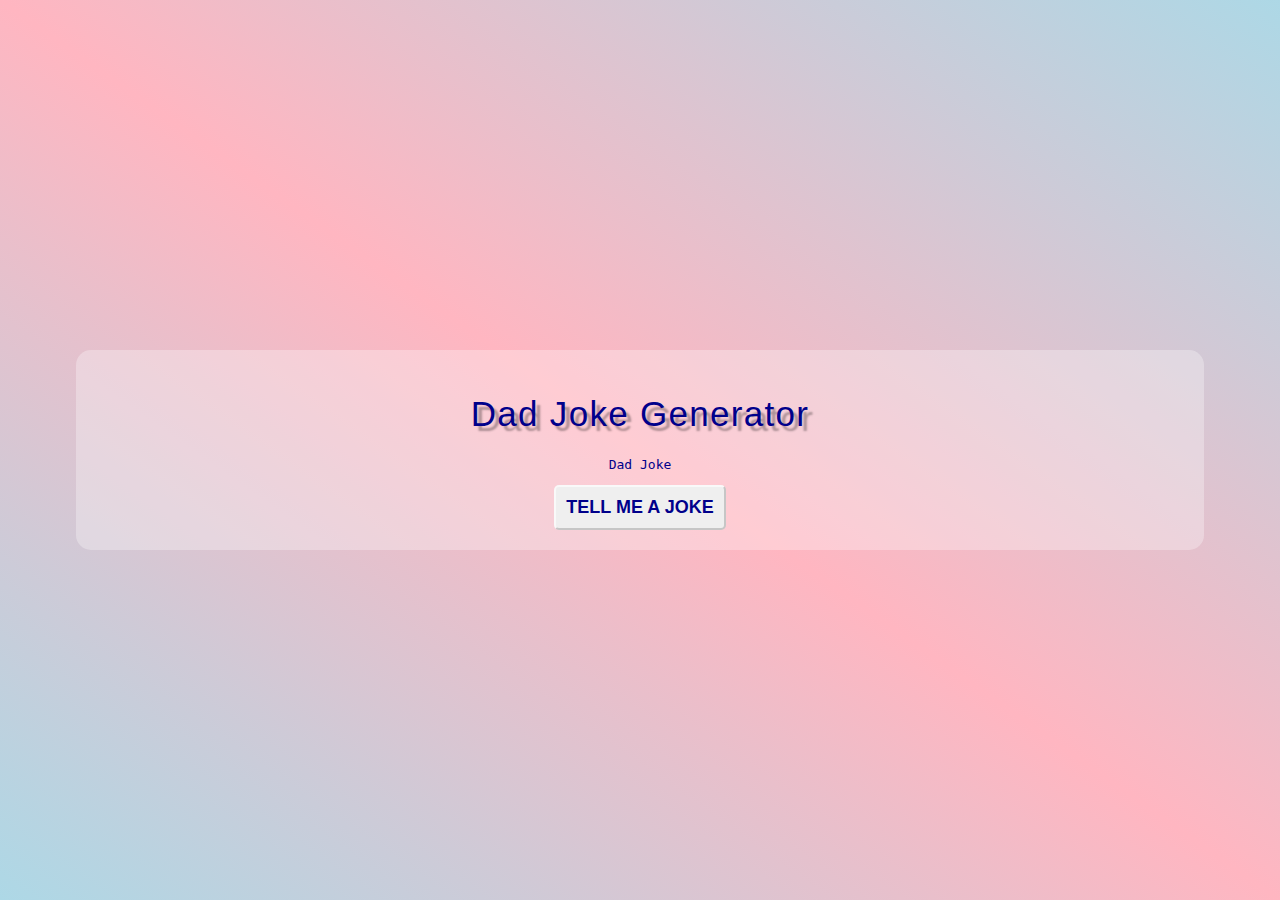
<file: Beginner html, css and js projects/Dad Jokes Generator/index.html>
<!DOCTYPE html>
<html lang="en">
<head>
    <meta charset="UTF-8">
    <meta http-equiv="X-UA-Compatible" content="IE=edge">
    <meta name="viewport" content="width=device-width, initial-scale=1.0">
    <title>Dad Jokes Generator</title>
    <link rel="stylesheet" href="style.css">
</head>
<body>
    <div class="container">
        <h1 class="heading"> Dad Joke Generator</h1>
        <p class="joke" id="joke"> Dad Joke</p>
        <button class="btn" id="btn">Tell me a joke</button>
    </div>
    <script src="index.js"></script>
</body>
</html>
</file>
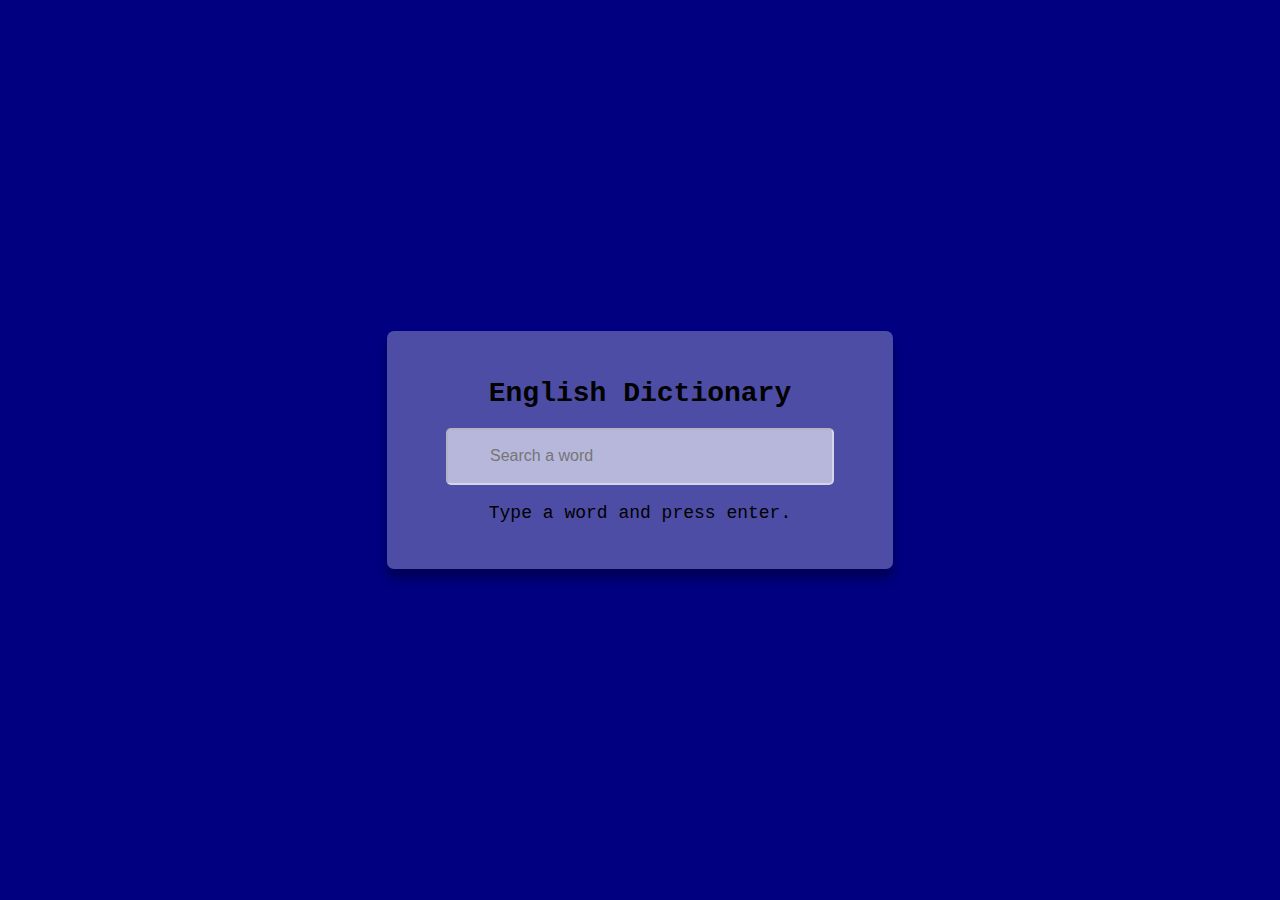
<file: Beginner html, css and js projects/Dictionary/index.html>
<!DOCTYPE html>
<html lang="en">
<head>
    <meta charset="UTF-8">
    <meta http-equiv="X-UA-Compatible" content="IE=edge">
    <meta name="viewport" content="width=device-width, initial-scale=1.0">
    <title>English Dictionary</title>
    <link rel="stylesheet" href="style.css">
</head>
<body>
    <div class="container">
        <h1 class = "heading"> English Dictionary</h1>
        <input placeholder="Search a word" 
        type="text" class = "input" id = "input">
        <p class="info-text" id="info-text"> Type a word and press enter.</p>
        <div class="meaning-container" id="meaning-container">  
            <p> Word Title: <span class = "title"
                id ="title"> __________</span></p>
            <p> Meaing: <span class = "meaing"
                id ="meaning"> __________</span></p>
            <audio src="" controls id="Aduio">  </audio>
        </div>
    </div>
    <script src="index.js"></script>
    
</body>
</html>
</file>
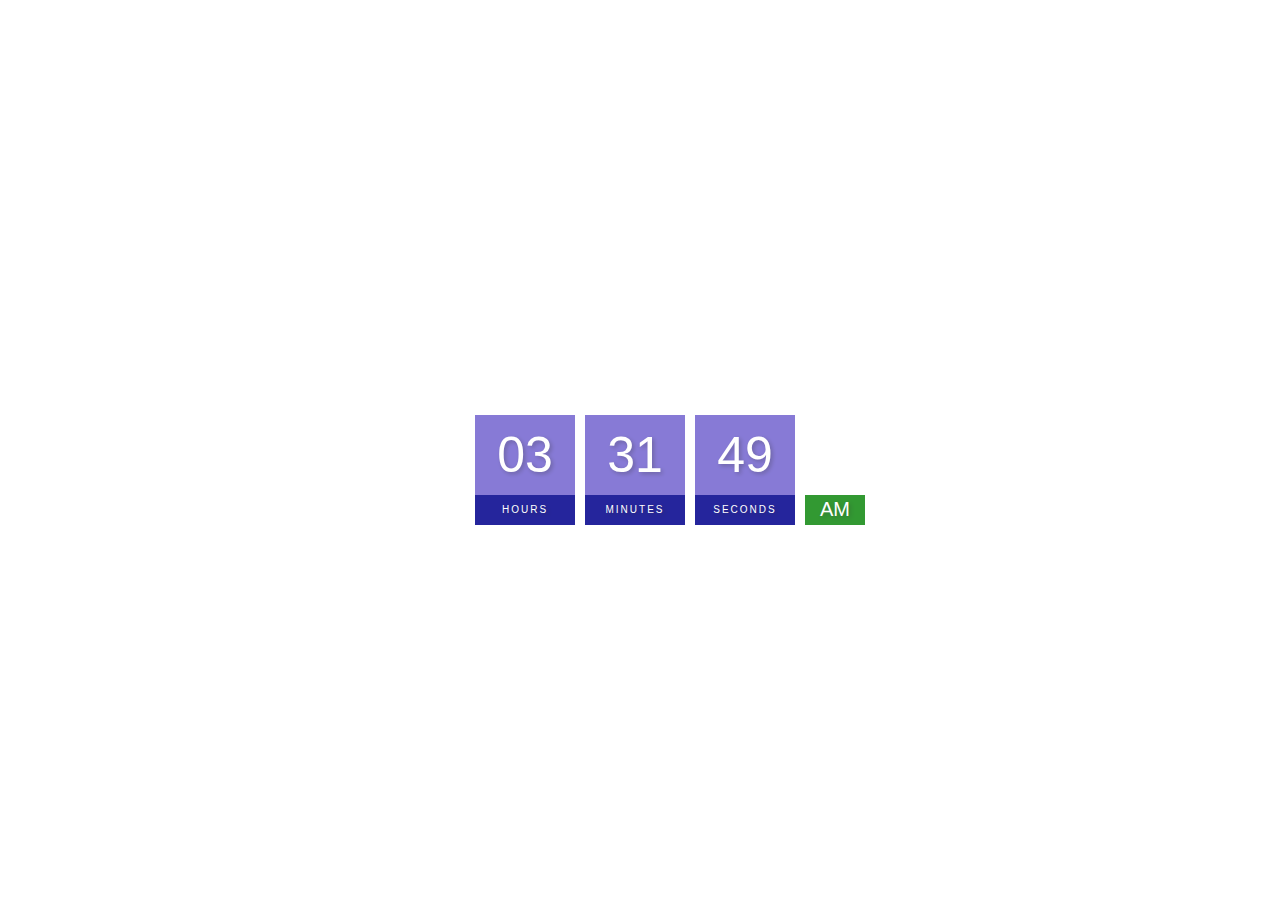
<file: Beginner html, css and js projects/Digital clock/index.html>
<!DOCTYPE html>
<html lang="en">
<head>
    <meta charset="UTF-8">
    <meta http-equiv="X-UA-Compatible" content="IE=edge">
    <meta name="viewport" content="width=device-width, initial-scale=1.0">
    <title>Digital Clock</title>
    <link rel="stylesheet" href="style.css">
</head>
<body>
    <h2>Digital Clock</h2>
    <div class="clock">
        <div >
            <span id ="hour"> 00 </span>
            <span class = "text"> Hours</span>
        </div>
        <div >
            <span id ="minutes"> 00 </span>
            <span class = "text"> Minutes</span>
        </div>
        <div >
            <span id ="seconds"> 00 </span>
            <span class = "text"> Seconds</span>
        </div>
        <div >
            <span id ="ampm"> AM </span>
        </div>
    </div>
    <script src="index.js"></script>
</body>
</html>
</file>
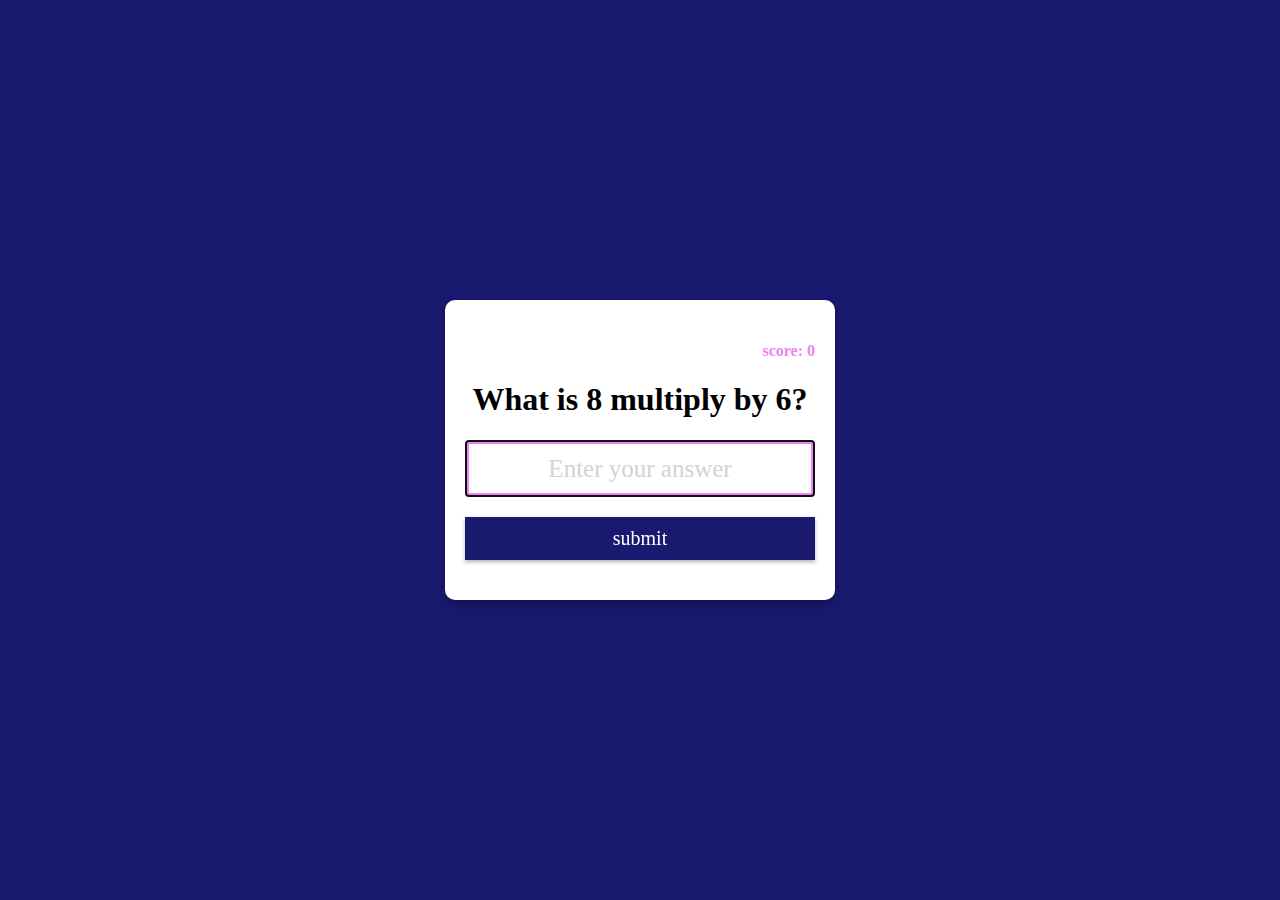
<file: Beginner html, css and js projects/Simple multiplication app/index.html>
<!DOCTYPE html>
<html lang="en">
<head>
    <meta charset="UTF-8">
    <meta http-equiv="X-UA-Compatible" content="IE=edge">
    <meta name="viewport" content="width=device-width, initial-scale=1.0">
    <title>Multiplication App</title>
    <link rel="stylesheet" href="style.css">
</head>
<body>
    <form class="form" id="form"> 
        <h4 class="score" id="score">score: 0</h4>
        <h1 id="question">What is 1 multiplied by 1?</h1>
        <input type="text" class="input" id="input" placeholder="Enter your answer" autofocus autocomplete="off" />
        <button type="submit" class = "btn"> submit </button>
    </form>
    <script src="index.js"></script>
</body>
</html>
</file>
<file: Beginner html, css and js projects/Dad Jokes Generator/style.css>
body {
    margin: 0;
    background: linear-gradient(to left bottom, lightblue, lightpink, lightblue);
    min-height: 100vh;
    display: flex;
    justify-content: center;
    align-items: center;
    font-family: monospace;
}

.container{
    background-color: rgba(255, 255, 255, .3);
    padding: 20px;
    box-decoration-break: 0 6px 10px rgba(0, 0, 0, .3);
    border-radius: 15px;
    width: 85%;
    text-align: center;
    color: darkblue;
}

.heading{
    font-size: 35px;
    font-weight: 200;
    font-family: Impact, Haettenschweiler, 'Arial Narrow Bold', sans-serif;
    text-shadow: 5px 5px 2px rgba(0, 0, 0, .3);
    letter-spacing: 1.3px;
}

.Joke{
    font-size: 15px;
    font-weight: 500;
    margin: 40px;
}

.btn{
    font-size: 18px;
    font-weight: 700;
    border-radius: 5px;
    cursor: pointer;
    padding: 10px;
    background-color: rgba(255, 255,255, 0,3);
    border-color: rgba(255, 255, 255, 0.6);
    text-transform: uppercase;
    color: darkblue;   
}

.btn:hover{
    background-color: rgba(255, 255, 255, 0.5);
    box-shadow: 0 4px rgba(0, 0, 0, .3);
    transition: all 300ms ease;
}
</file>
<file: Beginner html, css and js projects/Dictionary/style.css>
body{
    margin: 0;
    display: flex;
    min-height: 100vh;
    justify-content: center;
    align-items: center;
    background-color:navy;
    font-family: 'Courier New', Courier, monospace;
}

.container{
    background-color: rgba(255,255,255, .3);
    padding: 28px;
    border-radius: 7px;
    box-shadow: 0 10px 10px rgba(0,0,0,.3);
    width: 90%;
    margin: 10px;
    max-width: 450px;
    text-align: center;
    font-size: 18px;
    font-weight: 500;
}

.heading{
    font-size: 28px;
}

.input{
    height: 53px;
    width: 300px;
    background-color: rgba(255,255,255, .6);
    border-color: rgba(255,255,255, .4);
    font-size: 16px;
    padding: 0 42px;
    border-radius: 5px;
}

.meaning-container{
    display: none;
}
</file>
<file: Beginner html, css and js projects/Digital clock/style.css>
body{
    font-family: sans-serif;
    margin: 0;
    display: flex;
    flex-direction: column;
    align-items: center;
    height: 100vh;
    justify-content: center;
    background-image: url(https://images.unsplash.com/photo-1532274402911-5a369e4c4bb5?ixlib=rb-4.0.3&ixid=MnwxMjA3fDB8MHxwaG90by1wYWdlfHx8fGVufDB8fHx8&auto=format&fit=crop&w=1170&q=80);
    background-size: cover;
    overflow: hidden;
}

 h2{
    text-transform: uppercase;
    letter-spacing: 4px;
    font-size: 14px;
    text-align: center;
    color: white;
 }

 .clock{
    display: flex;
 }

 .clock div{
    margin: 5px;
    position: relative;
 }

 .clock span{
    width: 100px;
    height: 80px;
    background-color: slateblue;
    opacity: .8;
    color: white;
    display: flex;
    justify-content: center;
    align-items: center;
    font-size: 50px;
    text-shadow: 2px 2px 4px rgba(0, 0, 0, .3);
 }

 .clock .text{
    height: 30px;
    font-size: 10px;
    text-transform: uppercase;
    letter-spacing: 2px;
    background: darkblue;
    opacity: .85;
 }

 .clock #ampm{
    bottom: 0;
    position: absolute;
    width: 60px;
    height: 30px;
    font-size: 20px;
    background: green;

 }
</file>
<file: Beginner html, css and js projects/Simple multiplication app/style.css>
body{
    margin: 0;
    display: flex;
    justify-content: center;
    height: 100vh;
    align-items: center;
    text-align: center;
    background-color: midnightblue;
}

.form{
    background-color: white;
    padding: 20px;
    box-shadow: 0 4px 8px rgba(0,0,0,.3);
    border-radius: 10px;
    margin: 10px;
}

.input{
    display: block;
    width: 100%;
    box-sizing: border-box;
    font-size: 25px;
    text-align: center;
    padding: 10px;
    border: solid 4px violet;
    color: violet;
}

.input::placeholder{
    color: lightgray;
    font-family: cursive;
}

.btn{
    background-color: midnightblue;
    color: white;
    border: none;
    display: block;
    width: 100%;
    padding: 10px;
    font-size: 20px;
    font-family: cursive;
    margin: 20px 0;
    box-shadow: 0 2px 4px rgba(0,0,0,.3);
    cursor: pointer;
}

.btn:hover{
    filter: brightness(0.9);
}

.score{
    color: violet;
    text-align: right;
}
</file>
